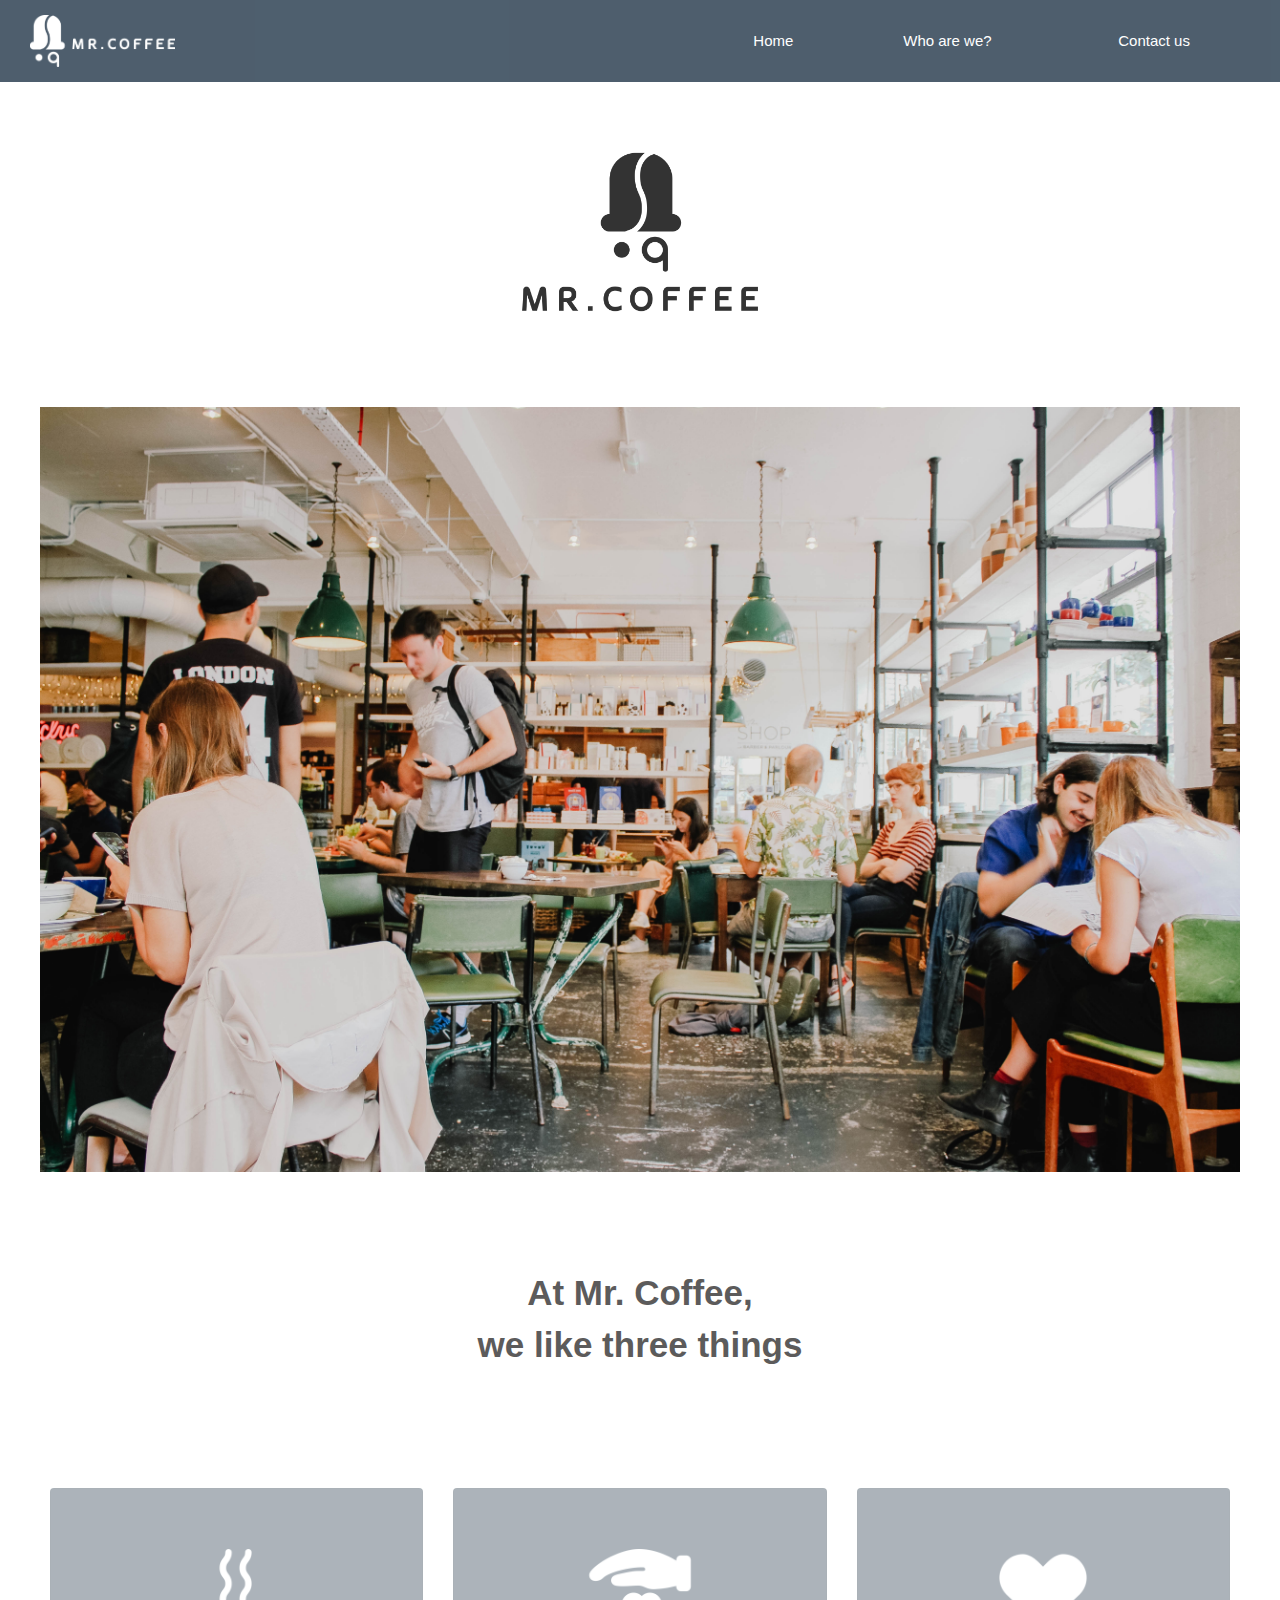
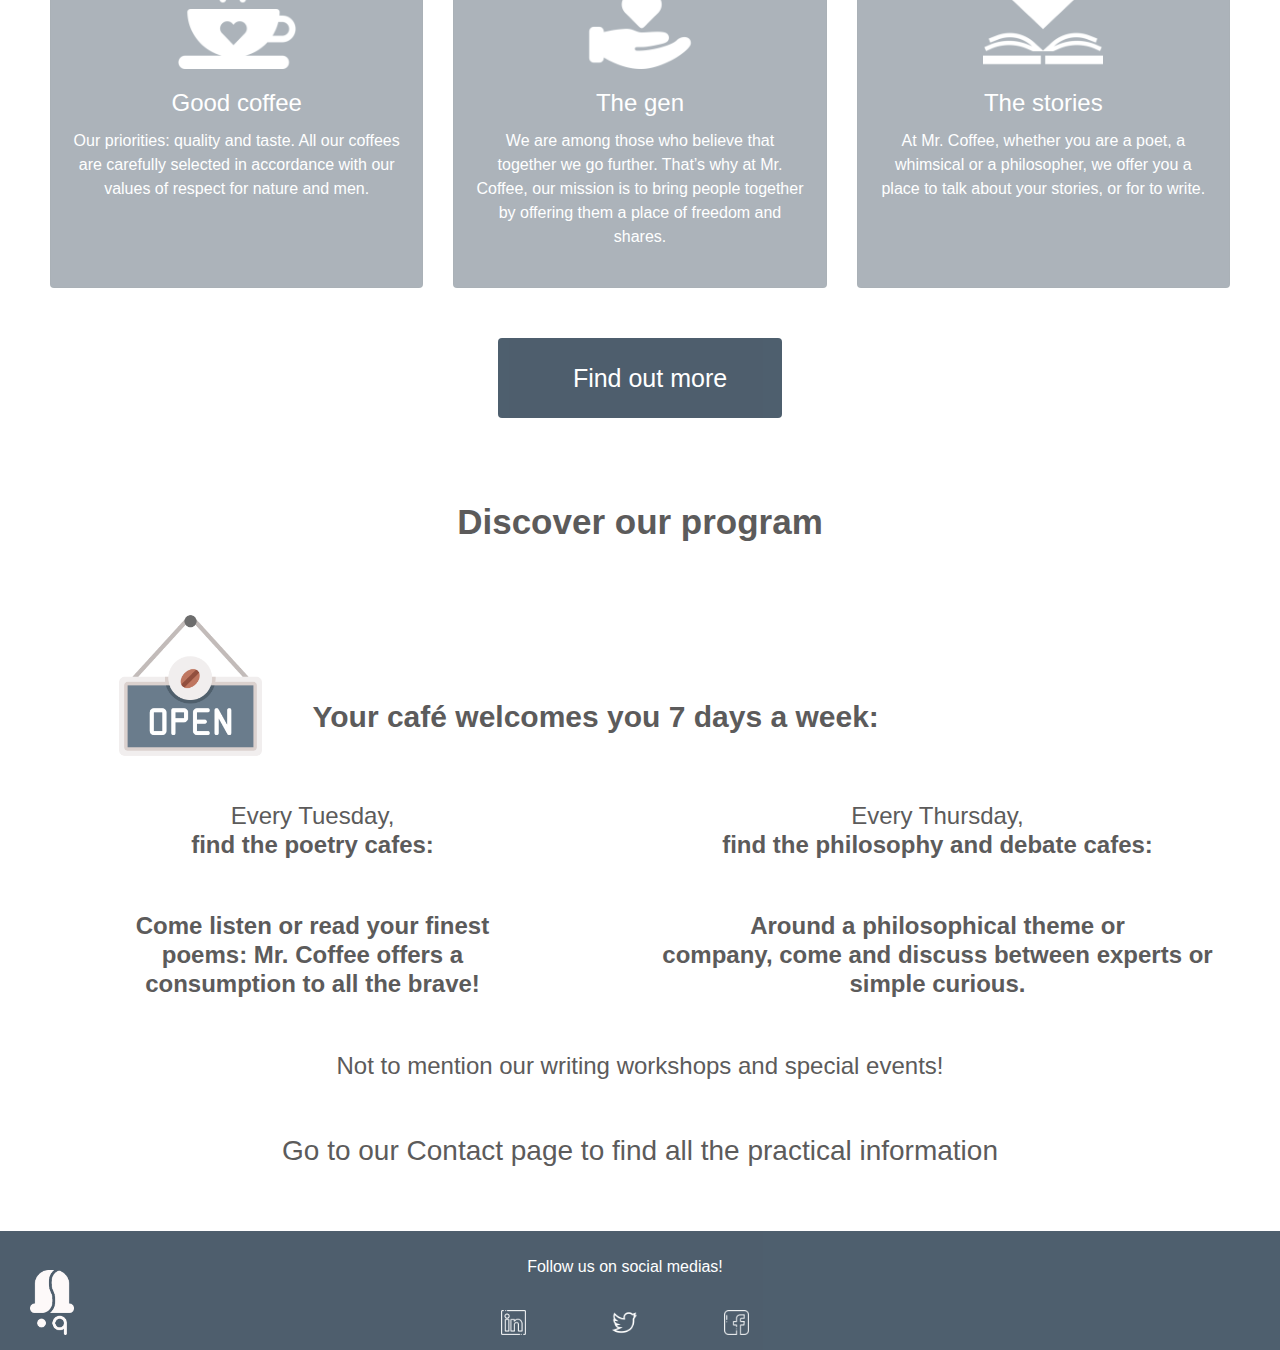
<file: www/index.html>
<!DOCTYPE html>
<html>
  <head>
    <link rel="stylesheet" href="application.css" />
    <link
      rel="stylesheet"
      href="https://maxcdn.bootstrapcdn.com/bootstrap/4.0.0/css/bootstrap.min.css"
      integrity="sha384-Gn5384xqQ1aoWXA+058RXPxPg6fy4IWvTNh0E263XmFcJlSAwiGgFAW/dAiS6JXm"
      crossorigin="anonymous"
    />
    <link rel="preconnect" href="https://fonts.googleapis.com" />
    <link rel="preconnect" href="https://fonts.gstatic.com" crossorigin />
    <link
      href="https://fonts.googleapis.com/css2?family=Montserrat&display=swap"
      rel="stylesheet"
    />
    <title>Index</title>
  </head>

  <body>
    <header class="HeaderFooterBackground">
      <div class="col-md-12 row">
        <div class="col-md-4">
          <img class="logoHeader" src="./Assets/full_logo_white.png" />
        </div>
        <div class="col-md-2"></div>
        <div class="col-md-6 row navLinksText text-right">
          <div class="col-md-4">
            <a class="textHeader" href="index.html">Home</a>
          </div>
          <div class="col-md-4">
            <a class="textHeader" href="about.html">Who are we?</a>
          </div>
          <div class="col-md-4">
            <a class="textHeader" href="contact.html">Contact us</a>
          </div>
        </div>
      </div>
    </header>

    <div class="col-md-12 icon-alignment-center">
      <img class="iconIndexPage" src="./Assets/logo_mrcoffee.png" />
    </div>

    <div class="col-md-12 icon-alignment-center">
      <img
        class="imgBigIndex"
        src="./Assets/mr_coffee_salle.jpg"
        width="100%"
      />
    </div>

    <div class="textPadding">
      <p class="textOneIndex">At Mr. Coffee, <br/> we like three things</p>
    </div>

    <div class="card-deck cardGroup">
      <div class="card cardBackground">
        <img
          class="card-img-top cardImg"
          src="./Assets/icon_café.png"
          alt="Card image cap"
        />
        <div class="card-body">
          <h4 class="card-title">Good coffee</h4>
          <p class="card-text">
            Our priorities: quality and taste. All our coffees are carefully
            selected in accordance with our values ​​of respect for nature and
            men.
          </p>
        </div>
      </div>
      <div class="card cardBackground">
        <img
          class="card-img-top cardImg"
          src="./Assets/icon_gens.png"
          alt="Card image cap"
        />
        <div class="card-body">
          <h4 class="card-title">The gen</h4>
          <p class="card-text">
            We are among those who believe that together we go further. That’s
            why at Mr. Coffee, our mission is to bring people together by
            offering them a place of freedom and shares.
          </p>
        </div>
      </div>
      <div class="card cardBackground">
        <img
          class="card-img-top cardImg"
          src="./Assets/icon_histoires.png"
          alt="Card image cap"
        />
        <div class="card-body">
          <h4 class="card-title">The stories</h4>
          <p class="card-text">
            At Mr. Coffee, whether you are a poet, a whimsical or a philosopher, we
            offer you a place to talk about your stories, or for
            to write.
          </p>
        </div>
      </div>
    </div>

    <div class="col-md-12 icon-alignment-center">
      <h1 class="badgeIndex"><span class="badgeText">Find out more</span></h1>
    </div>

    <div class="textPadding">
      <p class="textOneIndex">Discover our program</p>
    </div>

    <div class="col-md-12 row">
      <div class="col-md-2 offset-md-1">
        <img class="imgOpen" src="./Assets/icon_open.png" />
      </div>
      <div class="col-md-9" style="position: relative">
        <h5 class="imgOpenText">
          <strong>Your café welcomes you 7 days a week:</strong>
        </h5>
      </div>
    </div>

    <div class="col-md-12 row">
      <div class="col-md-6 text-center float-center textWeek">
        <h4>Every Tuesday,<br /><strong>find the poetry cafes:</strong></h4>
      </div>
      <div class="col-md-6 text-center float-center textWeek">
        <h4>
          Every Thursday,<br /><strong
            >find the philosophy and debate cafes:</strong
          >
        </h4>
      </div>
    </div>

    <div class="col-md-12 row">
      <div class="col-md-6 text-center float-center textWeek">
        <h4>
          <strong
            >Come listen or read your finest <br />poems: Mr. Coffee offers a<br />
            consumption to all the brave!</strong
          >
        </h4>
      </div>
      <div class="col-md-6 text-center float-center textWeek">
        <h4>
          <strong
            >Around a philosophical theme or <br />company, come and discuss
            between experts or <br />simple curious.</strong
          >
        </h4>
      </div>
    </div>
    <div>
      <h4 class="textWeek">
        Not to mention our writing workshops and special events!
      </h4>
    </div>

    <div>
      <h3 class="textWeek">
        Go to our Contact page to find all the practical information
      </h3>
    </div>

    <footer class="space-between-sections">
      <div class="HeaderFooterBackground">
        <div class="col-md-12 row">
          <div class="col-md-4">
            <br />
            <img class="logoFooter" src="./Assets/logo_blanc.png" />
          </div>

          <div class="col-md-4">
            <p class="textFooter text-center">
              <br />
              Follow us on social medias!
            </p>
            <div class="float-center row">
              <div class="col-md-4 icon-alignment-right">
                <a href="https://linkedin.com/" target="_blank"
                  ><img
                    class="iconSocialMedias"
                    src="./Assets/logo_linkedin.png"
                /></a>
              </div>
              <div class="col-md-4 icon-alignment-center">
                <a href="https://twitter.com/" target="_blank"
                  ><img
                    class="iconSocialMedias"
                    src="./Assets/logo_twitter.png"
                /></a>
              </div>
              <div class="col-md-4 icon-alignment-left">
                <a href="https://facebook.com/" target="_blank"
                  ><img
                    class="iconSocialMedias"
                    src="./Assets/logo_facebook.png"
                /></a>
              </div>
            </div>
          </div>
        </div>
      </div>
    </footer>
  </body>
</html>
</file>
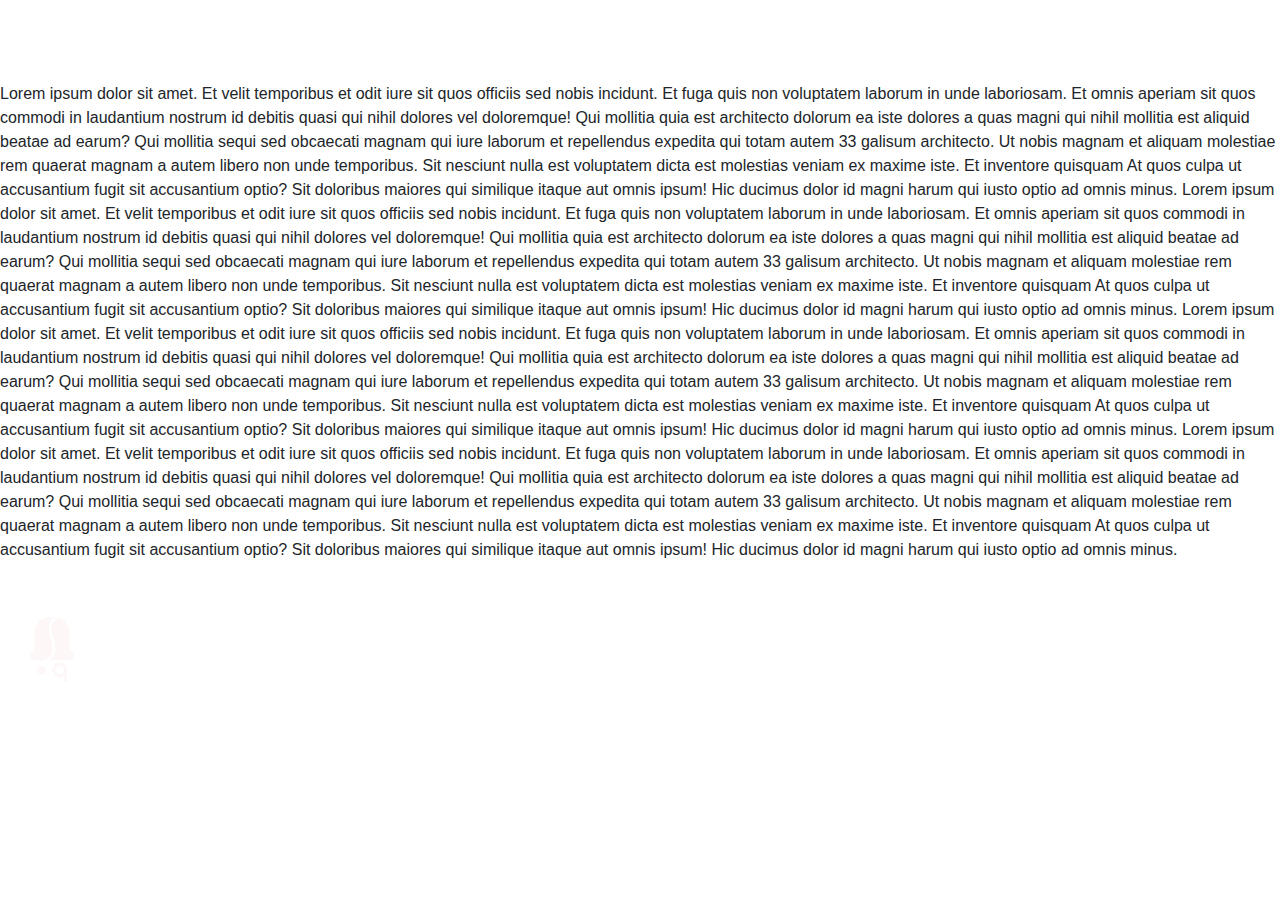
<file: www/about.html>
<!DOCTYPE html>
<html>
  <head>
    <link rel="stylesheet" href="application.css" />
    <link
      rel="stylesheet"
      href="https://maxcdn.bootstrapcdn.com/bootstrap/4.0.0/css/bootstrap.min.css"
      integrity="sha384-Gn5384xqQ1aoWXA+058RXPxPg6fy4IWvTNh0E263XmFcJlSAwiGgFAW/dAiS6JXm"
      crossorigin="anonymous"
    />
    <link rel="preconnect" href="https://fonts.googleapis.com" />
    <link rel="preconnect" href="https://fonts.gstatic.com" crossorigin />
    <link
      href="https://fonts.googleapis.com/css2?family=Montserrat&display=swap"
      rel="stylesheet"
    />
    <title>About</title>
  </head>

  <body>
    <div class="HeaderFooterBackgroud">
      <div class="col-md-12 row">
        <div class="col-md-4">
          <img class="logoHeader" src="./Assets/full_logo_white.png" />
        </div>
        <div class="col-md-4"></div>
        <div class="col-md-4 row navLinksText">
          <div class="col-md-4">
            <a class="textHeader" href="index.html">Home</a>
          </div>
          <div class="col-md-4">
            <a class="textHeader" href="about.html">Who are we?</a>
          </div>
          <div class="col-md-4">
            <a class="textHeader" href="contact.html">Contact us</a>
          </div>
        </div>
      </div>
    </div>

    <p>
      Lorem ipsum dolor sit amet. Et velit temporibus et odit iure sit quos
      officiis sed nobis incidunt. Et fuga quis non voluptatem laborum in unde
      laboriosam. Et omnis aperiam sit quos commodi in laudantium nostrum id
      debitis quasi qui nihil dolores vel doloremque! Qui mollitia quia est
      architecto dolorum ea iste dolores a quas magni qui nihil mollitia est
      aliquid beatae ad earum? Qui mollitia sequi sed obcaecati magnam qui iure
      laborum et repellendus expedita qui totam autem 33 galisum architecto. Ut
      nobis magnam et aliquam molestiae rem quaerat magnam a autem libero non
      unde temporibus. Sit nesciunt nulla est voluptatem dicta est molestias
      veniam ex maxime iste. Et inventore quisquam At quos culpa ut accusantium
      fugit sit accusantium optio? Sit doloribus maiores qui similique itaque
      aut omnis ipsum! Hic ducimus dolor id magni harum qui iusto optio ad omnis
      minus. Lorem ipsum dolor sit amet. Et velit temporibus et odit iure sit
      quos officiis sed nobis incidunt. Et fuga quis non voluptatem laborum in
      unde laboriosam. Et omnis aperiam sit quos commodi in laudantium nostrum
      id debitis quasi qui nihil dolores vel doloremque! Qui mollitia quia est
      architecto dolorum ea iste dolores a quas magni qui nihil mollitia est
      aliquid beatae ad earum? Qui mollitia sequi sed obcaecati magnam qui iure
      laborum et repellendus expedita qui totam autem 33 galisum architecto. Ut
      nobis magnam et aliquam molestiae rem quaerat magnam a autem libero non
      unde temporibus. Sit nesciunt nulla est voluptatem dicta est molestias
      veniam ex maxime iste. Et inventore quisquam At quos culpa ut accusantium
      fugit sit accusantium optio? Sit doloribus maiores qui similique itaque
      aut omnis ipsum! Hic ducimus dolor id magni harum qui iusto optio ad omnis
      minus. Lorem ipsum dolor sit amet. Et velit temporibus et odit iure sit
      quos officiis sed nobis incidunt. Et fuga quis non voluptatem laborum in
      unde laboriosam. Et omnis aperiam sit quos commodi in laudantium nostrum
      id debitis quasi qui nihil dolores vel doloremque! Qui mollitia quia est
      architecto dolorum ea iste dolores a quas magni qui nihil mollitia est
      aliquid beatae ad earum? Qui mollitia sequi sed obcaecati magnam qui iure
      laborum et repellendus expedita qui totam autem 33 galisum architecto. Ut
      nobis magnam et aliquam molestiae rem quaerat magnam a autem libero non
      unde temporibus. Sit nesciunt nulla est voluptatem dicta est molestias
      veniam ex maxime iste. Et inventore quisquam At quos culpa ut accusantium
      fugit sit accusantium optio? Sit doloribus maiores qui similique itaque
      aut omnis ipsum! Hic ducimus dolor id magni harum qui iusto optio ad omnis
      minus. Lorem ipsum dolor sit amet. Et velit temporibus et odit iure sit
      quos officiis sed nobis incidunt. Et fuga quis non voluptatem laborum in
      unde laboriosam. Et omnis aperiam sit quos commodi in laudantium nostrum
      id debitis quasi qui nihil dolores vel doloremque! Qui mollitia quia est
      architecto dolorum ea iste dolores a quas magni qui nihil mollitia est
      aliquid beatae ad earum? Qui mollitia sequi sed obcaecati magnam qui iure
      laborum et repellendus expedita qui totam autem 33 galisum architecto. Ut
      nobis magnam et aliquam molestiae rem quaerat magnam a autem libero non
      unde temporibus. Sit nesciunt nulla est voluptatem dicta est molestias
      veniam ex maxime iste. Et inventore quisquam At quos culpa ut accusantium
      fugit sit accusantium optio? Sit doloribus maiores qui similique itaque
      aut omnis ipsum! Hic ducimus dolor id magni harum qui iusto optio ad omnis
      minus.
    </p>
  </body>

  <footer>
    <div class="HeaderFooterBackgroud">
      <div class="col-md-12 row">
        <div class="col-md-4">
          <br>
          <img class="logoFooter" src="./Assets/logo_blanc.png" />
        </div>

        <div class="col-md-4">

          <div class="col-md-8 row">
            <div class="col-md-1"></div>
            <div class="col-md-10">
              <p class="textFooter">
                <br>
                Follow us on social medias!</p>
            </div>
            <div class="col-md-1"></div>
          </div>

          <div class="col-md-4 row">
            <div class="col-md-4"></div>

            <div class="col-md-2">
              <img class="iconSocialMedias" src="./Assets/logo_linkedin.png" />
            </div>
            <div class="col-md-2">
              <img class="iconSocialMedias" src="./Assets/logo_twitter.png" />
            </div>
            <div class="col-md-2">
              <img class="iconSocialMedias" src="./Assets/logo_facebook.png" />
            </div>
            <div class="col-md-4"></div>

          </div>
        </div>

        <div class="col-md-4"></div>
      </div>
    </div>
  </footer>
</html>
</file>
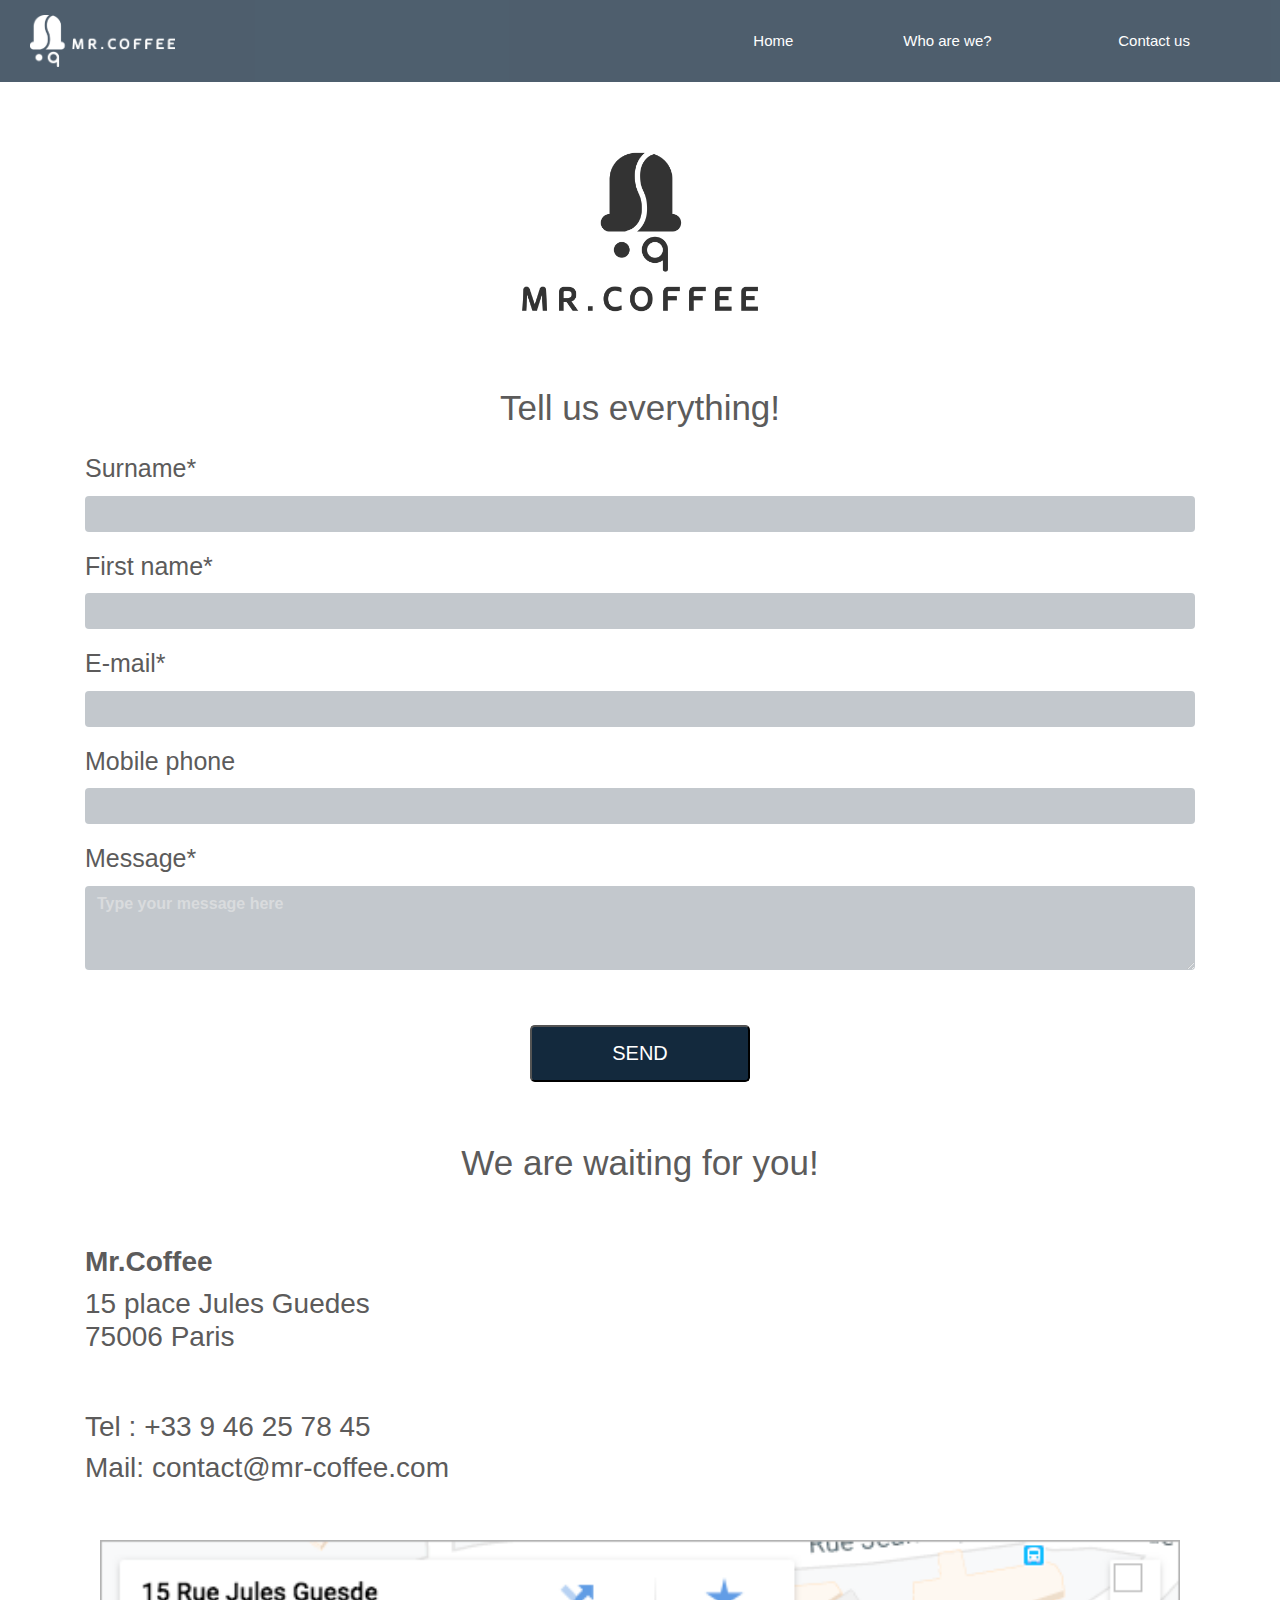
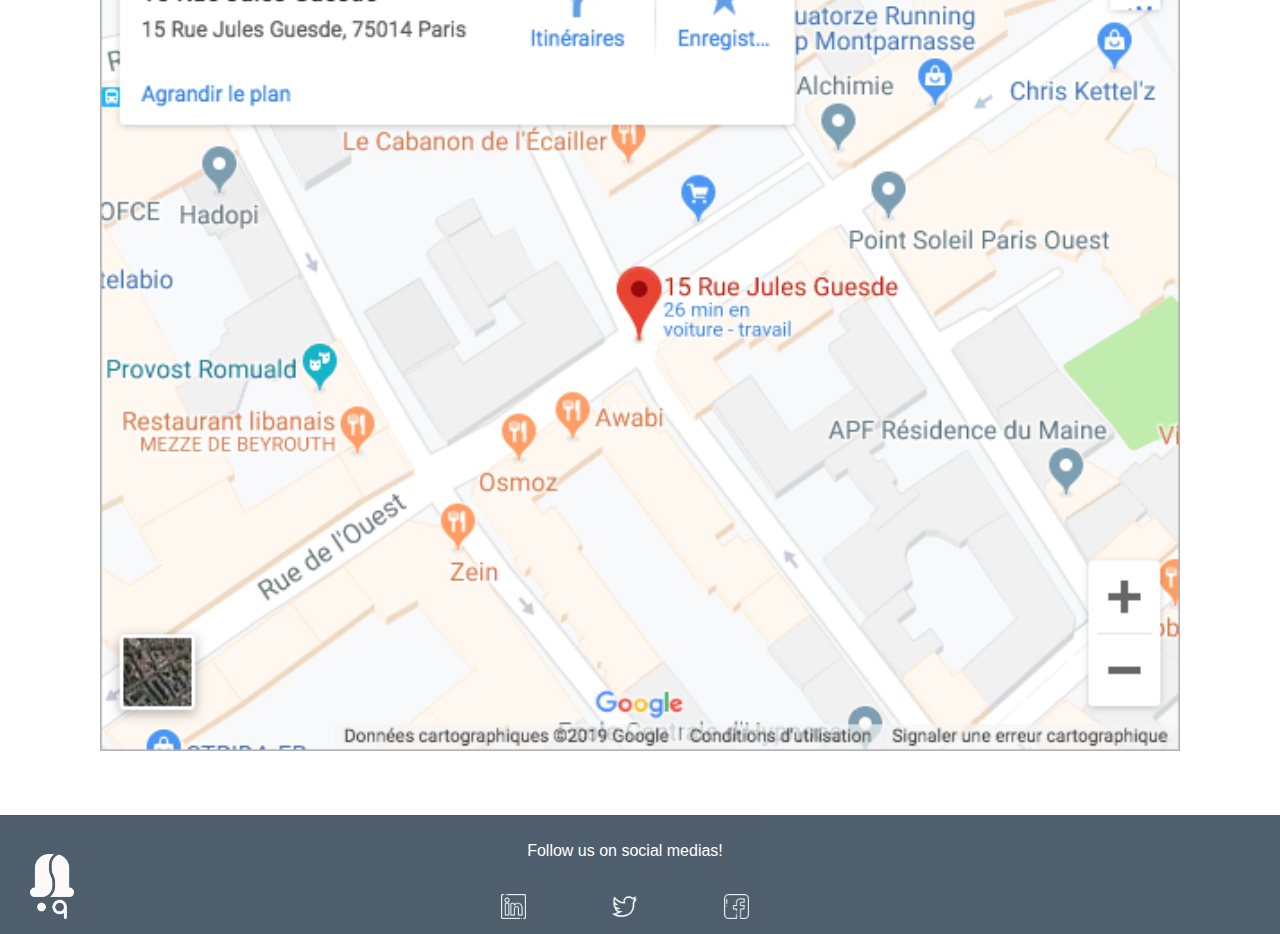
<file: www/contact.html>
<!DOCTYPE html>
<html>

<head>
  <link rel="stylesheet" href="application.css" />
  <link rel="stylesheet" href="https://maxcdn.bootstrapcdn.com/bootstrap/4.0.0/css/bootstrap.min.css"
    integrity="sha384-Gn5384xqQ1aoWXA+058RXPxPg6fy4IWvTNh0E263XmFcJlSAwiGgFAW/dAiS6JXm" crossorigin="anonymous" />
  <link rel="preconnect" href="https://fonts.googleapis.com" />
  <link rel="preconnect" href="https://fonts.gstatic.com" crossorigin />
  <link href="https://fonts.googleapis.com/css2?family=Montserrat&display=swap" rel="stylesheet" />

  <title>Contact</title>
</head>

<body>
  <header class="HeaderFooterBackground">
    <div class="col-md-12 row">
      <div class="col-md-4">
        <img class="logoHeader" src="./Assets/full_logo_white.png" />
      </div>
      <div class="col-md-2"></div>
      <div class="col-md-6 row navLinksText text-right">
        <div class="col-md-4">
          <a class="textHeader" href="index.html">Home</a>
        </div>
        <div class="col-md-4">
          <a class="textHeader" href="about.html">Who are we?</a>
        </div>
        <div class="col-md-4">
          <a class="textHeader" href="contact.html">Contact us</a>
        </div>
      </div>
    </div>
  </header>

  <div class="container">
    <div class="col-md-12 icon-alignment-center">
      <img class="iconIndexPage" src="./Assets/logo_mrcoffee.png" />
    </div>

    <p class="textOneContact">Tell us everything!</p>

    <div id="error_message"></div>

    <form action="" id="form" name="form1" onsubmit= "event.preventDefault(), cFunction();" >
      <div class="form-group">
        <label class="label-input-contact" for="InputSurname">Surname*</label>
        <input type="text" class="input-contact-form form-control" id="InputSurname" aria-describedby="emailHelp"
          />
      </div>
      <div class="form-group">
        <label class="label-input-contact" for="InputFirstName">First name*</label>
        <input type="text" class="input-contact-form form-control" id="InputFirstName"  />
      </div>
      <div class="form-group">
        <label class="label-input-contact" for="InputEmail">E-mail*</label>
        <input type="text" class="input-contact-form form-control" id="InputEmail"  />
      </div>
      <div class="form-group">
        <label class="label-input-contact" for="InputMobile">Mobile phone</label>
        <input type="text" class="input-contact-form form-control" id="InputMobile" />
      </div>
      <div class="form-group">
        <label class="label-input-contact" for="InputMessage">Message*</label>
        <textarea class="input-contact-form form-control" id="InputMessage" placeholder="Type your message here
          " rows="3" ></textarea>
      </div>
      <div class="icon-alignment-center space-between-sections">
        <button  class="btn-lg button-send-contact">
          SEND
        </button>
      </div>
    </form>

    
    <div id="contact-details">
      <div class="space-between-sections"></div>

      <p class="textOneContact">We are waiting for you!</p>

      <div class="space-between-sections"></div>

      <div class="detailsContact">
        <h3><strong>Mr.Coffee</strong></h3>
        <h3>
          15 place Jules Guedes <br />
          75006 Paris
        </h3>
        <br /><br />
        <h3>Tel : +33 9 46 25 78 45</h3>
        <h3>Mail: contact@mr-coffee.com</h3>
      </div>
      <div class="space-between-sections"></div>
      <img class="imgMapContact col-md-12" src="./Assets/carte_contact.png" />
    </div>
  </div>

  <footer class="space-between-sections">
    <div class="HeaderFooterBackground">
      <div class="col-md-12 row">
        <div class="col-md-4">
          <br />
          <img class="logoFooter" src="./Assets/logo_blanc.png" />
        </div>

        <div class="col-md-4">
          <p class="textFooter text-center">
            <br />
            Follow us on social medias!
          </p>
          <div class="float-center row">
            <div class="col-md-4 icon-alignment-right">
              <a href="https://linkedin.com/" target="_blank"><img class="iconSocialMedias"
                  src="./Assets/logo_linkedin.png" /></a>
            </div>
            <div class="col-md-4 icon-alignment-center">
              <a href="https://twitter.com/" target="_blank"><img class="iconSocialMedias"
                  src="./Assets/logo_twitter.png" /></a>
            </div>
            <div class="col-md-4 icon-alignment-left">
              <a href="https://facebook.com/" target="_blank"><img class="iconSocialMedias"
                  src="./Assets/logo_facebook.png" /></a>
            </div>
          </div>
        </div>
      </div>
    </div>
  </footer>

  <script src="./form.js"></script>
</body>

</html>
</file>
<file: www/application.css>
.textHeader {
  color: white !important;
  text-decoration: none;
  float: right;
  text-align: right;
  font-size: 15px;
  padding: 15px;
}

.navLinksText {
  display: flex;
  align-items: center;
}

.logoHeader {
  justify-content: center;
  max-width: 175px;
  max-height: 175px;
  padding: 15px;
}

.iconSocialMedias {
  justify-content: center;
  display: flex;
  max-width: 55px;
  max-height: 55px;
  padding: 15px;
}

.logoFooter {
  justify-content: center;
  max-width: 95px;
  max-height: 95px;
  padding: 15px;
}

.HeaderFooterBackground {
  background-color: #13293d;
  opacity: 75%;
}

.space-between-sections {
  margin-top: 5%;
}

.textFooter {
  color: white;
  vertical-align: center !important;
  text-decoration: none;
}

.iconIndexPage {
  max-width: 300px;
  max-height: 300px;
  padding: 15px;
}

.icon-alignment-center {
  justify-content: center;
  vertical-align: center !important;
  display: flex;
  align-items: center;
}

.icon-alignment-right {
  justify-content: right;
  vertical-align: center !important;
  display: flex;
  align-items: right;
}

.icon-alignment-left {
  justify-content: left;
  vertical-align: center !important;
  display: flex;
  align-items: left;
}

.imgBigIndex {
  padding: 2%;
}

.textOneIndex {
  text-align: center;
  font-size: 35px;
  color: #5c5b5b;
  font-weight: bold;
}

.textPadding {
  padding: 50px;
  padding-top: 70px;
}

.cardBackground {
  background-color: #13293d !important;
  opacity: 35%;
  color: white;
  align-items: center;
  text-align: center;
  height: 400px;
  padding-top: 60px;
}

.cardImg {
  max-width: 120px;
  max-height: 120px;
  align-items: center !important;
}

.cardGroup {
  -webkit-box-orient: horizontal;
  -webkit-box-direction: normal;
  -ms-flex-flow: row wrap;
  flex-flow: row wrap;
  margin-right: 40px;
  margin-left: 40px;
  padding: 50px;
}

.badgeIndex {
  background-color: #13293d;
  opacity: 75%;
  display: inline-flex;
  padding: 10px;
  white-space: nowrap;
  vertical-align: baseline;
  border-radius: 0.25rem;
  padding-left: 60px;
  padding-right: 40px;
  justify-content: center;
}

.badgeText {
  font-size: 25px;
  color: white;
  text-align: center;
  padding: 15px;
  justify-content: center;
}

.imgOpenText {
  text-align: left;
  color: #5c5b5b;
  font-size: 30px;
  position: absolute;
  bottom: 10%;
  left: 0;
}

.imgOpen {
  width: 80%;
  height: auto;
}

.textWeek {
  text-align: center;
  padding-top: 45px;
  color: #5c5b5b;
}

.textAbout {
  text-align: left;
  color: #5c5b5b;
}

.imgAbout {
  width: 100%;
}

.textOneContact {
  text-align: center;
  font-size: 35px;
  color: #5c5b5b;
}

.detailsContact {
  color: #5c5b5b;
}

.imgMapContact {
  display: flex;
  margin-right: auto;
  flex-wrap: nowrap;
  align-content: center;
}

.input-contact-form {
  background-color: #13293d !important;
  opacity: 25% !important;
  border: none !important;
  color: white !important;
  font-weight: bold;
  font-size: 55px;
}

.label-input-contact {
  text-align: left;
  color: #5c5b5b;
  font-size: 25px;
}

.button-send-contact {
  align-content: center;
  background-color: #13293d;
  color: white;
  justify-content: center;
  font-size: 30px;
  padding: 0.7rem 5rem !important;
  font-size: 1.25rem !important;
}

.Modal-img {
  width: 20px;
  height: auto;
}

.Mymodal {
  background-color: rgba(112, 122, 138, 0.2);
  position: absolute;
  top: 0;
  height: 1800px;
  width: 100%;
  display: flex;
  justify-content: center;
  align-items: center;
  display: none;
}

.modal_contents {
  background-color: white;
  margin: 2rem 4rem;
  padding: 2rem 4rem;
  border-style: solid;
  border-width: 1px;
  border-color: #707a8a

}
</file>
